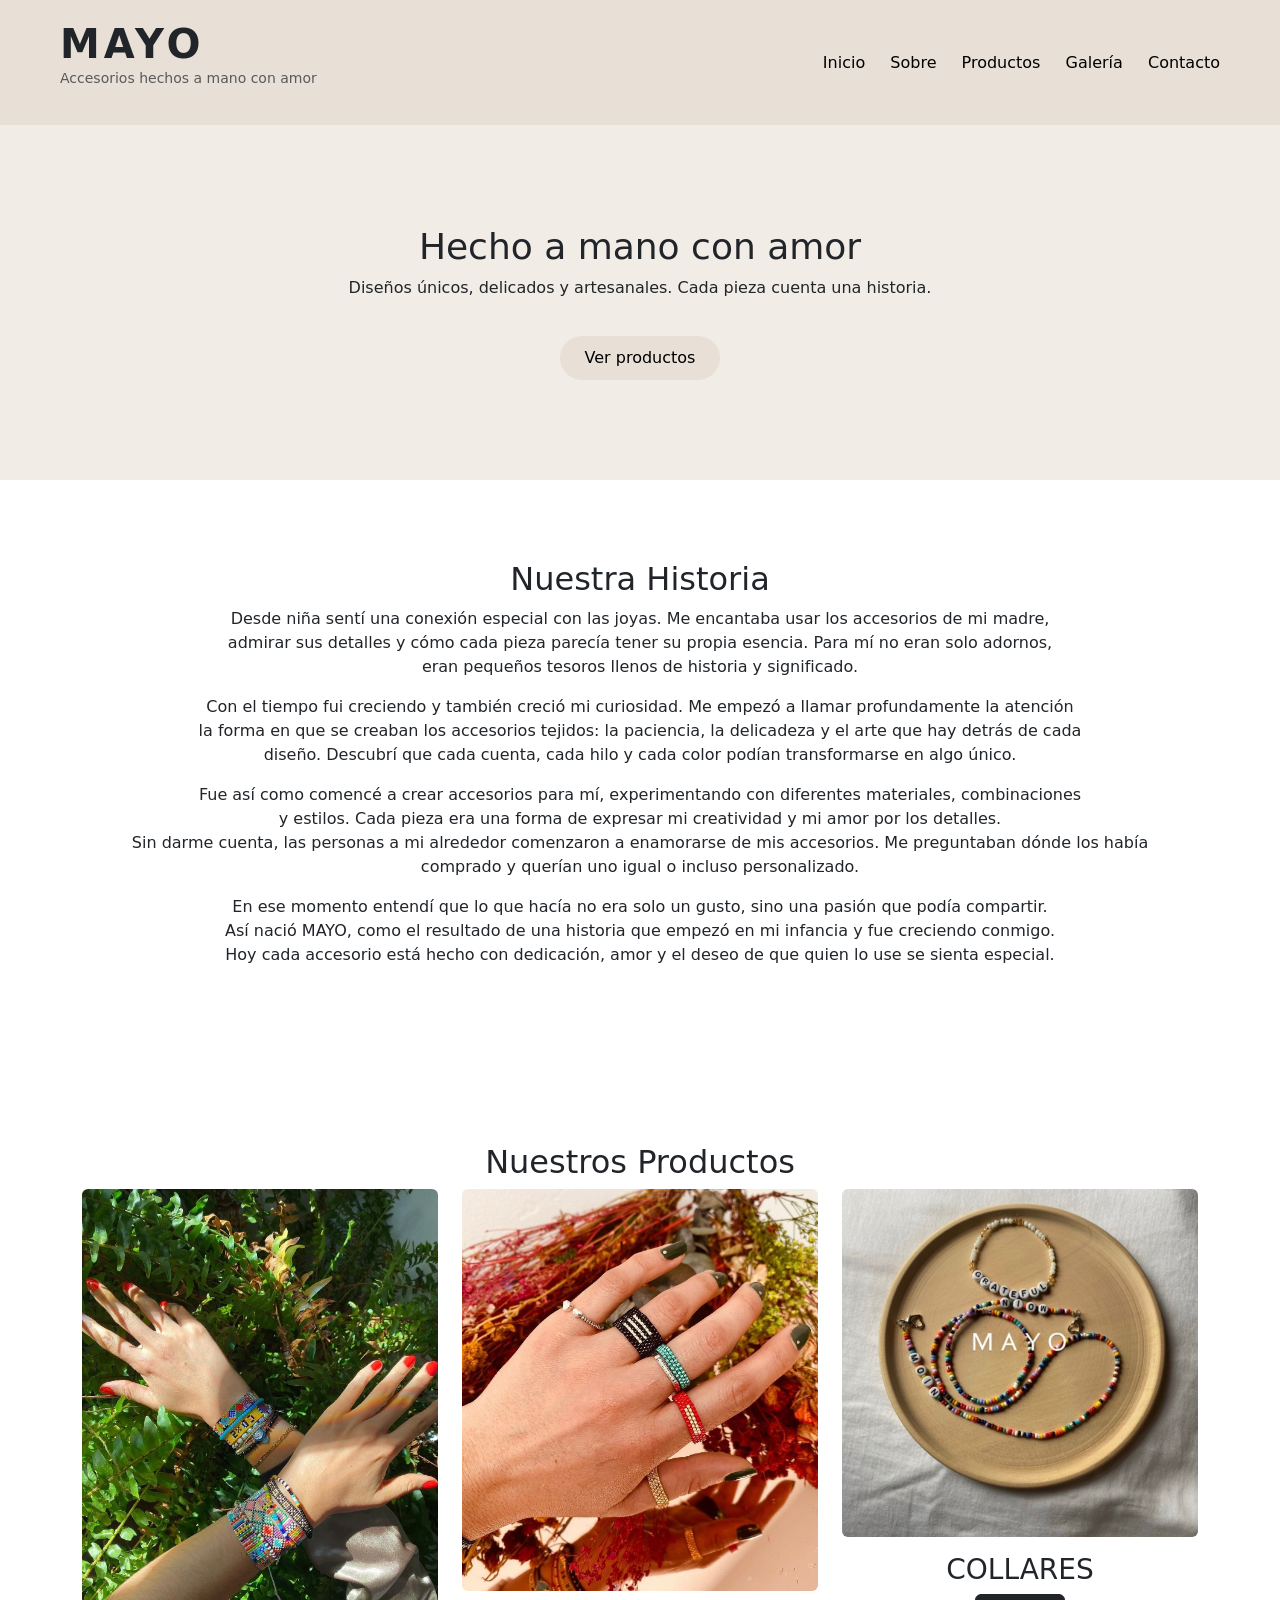
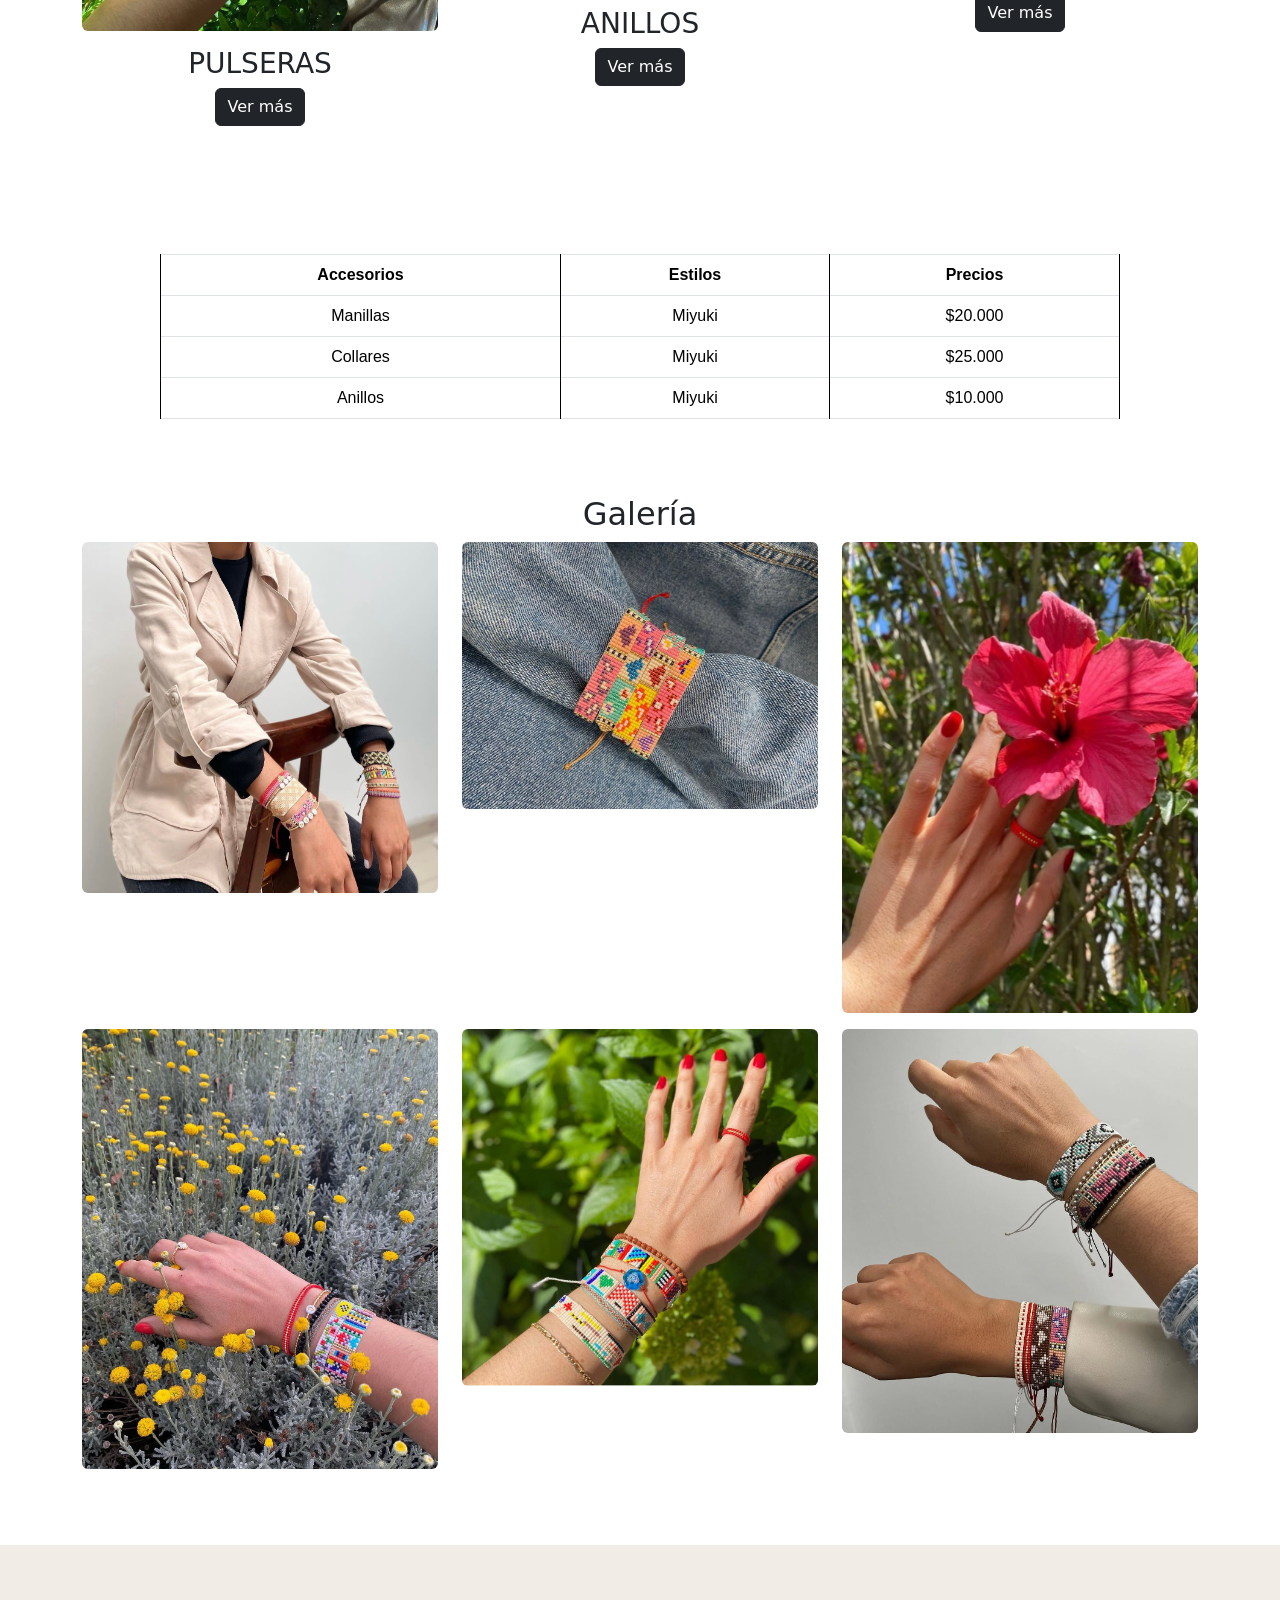
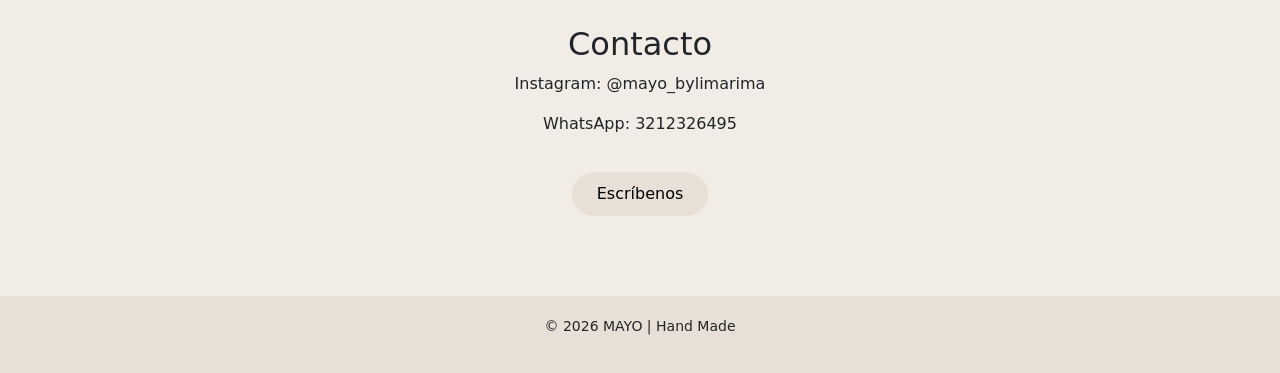
<file: index.html>
<!DOCTYPE html>
<html lang="es">
<head>
    <meta charset="UTF-8">
    <title>MAYO | Accesorios Artesanales</title>
    <link rel="stylesheet" href="estilos.css">
    <link href="https://cdn.jsdelivr.net/npm/bootstrap@5.3.0/dist/css/bootstrap.min.css" rel="stylesheet">

</head>
    <style>
        table{font-family: 'Gill Sans', 'Gill Sans MT', Calibri, 'Trebuchet MS', sans-serif;border-collapse: collapse;width: 80%;margin: 40px auto;}
            th,td{border:1px solid black; padding: 20px;text-align: center;}
            th{background-color: #ddd;}
    </style>
<body>

    <!-- HEADER -->
    <header>
        <div class="logo">
            <h1>MAYO</h1>
            <p class="eslogan">Accesorios hechos a mano con amor</p>
        </div>

        <nav>
            <a href="#inicio">Inicio</a>
            <a href="#nosotros">Sobre</a>
            <a href="#productos">Productos</a>
            <a href="#galeria">Galería</a>
            <a href="#contacto">Contacto</a>
        </nav>
    </header>


    <!-- HERO -->
    <section id="inicio" class="hero">
        <div class="hero-texto">
            <h2>Hecho a mano con amor</h2>
            <p>
                Diseños únicos, delicados y artesanales.
                Cada pieza cuenta una historia.
            </p>
            <a href="#productos" class="boton">Ver productos</a>
        </div>
    </section>


    <!-- SOBRE -->
    <section id="nosotros" class="seccion">
        <h2>Nuestra Historia</h2>
        <div class="contenido-sobre">
            <div class="texto">
                <p>
                    Desde niña sentí una conexión especial con las joyas. Me encantaba usar los accesorios de mi madre,<br> 
                    admirar sus detalles y cómo cada pieza parecía tener su propia esencia. Para mí no eran solo adornos,<br>
                    eran pequeños tesoros llenos de historia y significado.
                </p>
                <p>
                 Con el tiempo fui creciendo y también creció mi curiosidad. Me empezó a llamar profundamente la atención<br>
                 la forma en que se creaban los accesorios tejidos: la paciencia, la delicadeza y el arte que hay detrás de cada<br>
                 diseño. Descubrí que cada cuenta, cada hilo y cada color podían transformarse en algo único.
                </p>
                <p>
                 Fue así como comencé a crear accesorios para mí, experimentando con diferentes materiales, combinaciones<br>
                 y estilos. Cada pieza era una forma de expresar mi creatividad y mi amor por los detalles.<br>
                 Sin darme cuenta, las personas a mi alrededor comenzaron a enamorarse de mis accesorios. Me preguntaban dónde los había<br>
                 comprado y querían uno igual o incluso personalizado.
                </p>
                <p>
                 En ese momento entendí que lo que hacía no era solo un gusto, sino una pasión que podía compartir.<br>
                 Así nació MAYO, como el resultado de una historia que empezó en mi infancia y fue creciendo conmigo.<br>
                 Hoy cada accesorio está hecho con dedicación, amor y el deseo de que quien lo use se sienta especial.
                </p>
            </div>
    </section>


    <!-- PRODUCTOS -->
    <section id="productos" class="seccion fondo-verde">
        <h2>Nuestros Productos</h2>

        <div class="container">
               <div class="row text-center">

        <div class="col-md-4">
            <img src="imagenes/F1.jpg" class="img-fluid rounded mb-3">
            <h3>PULSERAS</h3>
            <button class="btn btn-dark">Ver más</button>
        </div>

        <div class="col-md-4">
            <img src="imagenes/F3.jpg" class="img-fluid rounded mb-3">
            <h3>ANILLOS</h3>
            <button class="btn btn-dark">Ver más</button>
        </div>

        <div class="col-md-4">
            <img src="imagenes/F2.jpg" class="img-fluid rounded mb-3">
            <h3>COLLARES</h3>
            <button class="btn btn-dark">Ver más</button>
        </div>
        </div>
    </section>
<Table class="table table-bordered text-center w-75 mx-auto mt-5">
    <tr> 
        <th>Accesorios</th>
        <th>Estilos</th>
        <th>Precios</th>
    </tr>
    <tr>
        <td>Manillas</td>
        <td>Miyuki</td>
        <td>$20.000</td>
    </tr>
        <tr>
        <td>Collares</td>
        <td>Miyuki</td>
        <td>$25.000</td>
    </tr>
    </tr>
        <tr>
        <td>Anillos</td>
        <td>Miyuki</td>
        <td>$10.000</td>
    </tr>
</Table>
    <!-- GALERÍA -->
 <section id="galeria">
    <h2>Galería</h2>
<div class="container">
    <div class="row">

        <div class="col-md-4 mb-3">
            <img src="imagenes/F4.jpg" class="img-fluid rounded">
        </div>

        <div class="col-md-4 mb-3">
            <img src="imagenes/F5.jpg" class="img-fluid rounded">
        </div>

        <div class="col-md-4 mb-3">
            <img src="imagenes/F6.jpg" class="img-fluid rounded">
        </div>

        <div class="col-md-4 mb-3">
            <img src="imagenes/F7.jpg" class="img-fluid rounded">
        </div>

        <div class="col-md-4 mb-3">
            <img src="imagenes/F8.jpg" class="img-fluid rounded">
        </div>

        <div class="col-md-4 mb-3">
            <img src="imagenes/F9.jpg" class="img-fluid rounded">
        </div>

    </div>
 </div>
</section> 


    <!-- CONTACTO -->
    <section id="contacto" class="seccion fondo-amarillo">
        <h2>Contacto</h2>
        <p>Instagram: @mayo_bylimarima</p>
        <p>WhatsApp: 3212326495</p>
        <button class="boton">Escríbenos</button>
    </section>


    <!-- FOOTER -->
    <footer>
        <p>© 2026 MAYO | Hand Made</p>
    </footer>

</body>
</html>
</file>
<file: estilos.css>
/* ESTILO GENERAL */
body {
    margin: 0;
    font-family: 'Segoe UI', sans-serif;
    background-color: #f8f5f0; /* blanco hueso */
    color: #000000; /* letras negras */
}

/* HEADER */
header {
    background-color: #e8dfd6; /* beige */
    padding: 20px 60px;
    display: flex;
    justify-content: space-between;
    align-items: center;
    flex-wrap: wrap;
}

.logo h1 {
    margin: 0;
    letter-spacing: 4px;
    font-weight: 600;
}

.eslogan {
    font-size: 14px;
    color: #5a5a5a;
}

/* MENÚ */
nav a {
    text-decoration: none;
    color: black;
    margin-left: 20px;
    font-weight: 500;
}

nav a:hover {
    border-bottom: 1px solid black;
}

/* HERO */
.hero {
    background-color: #f1ece6;
    padding: 100px 20px;
    text-align: center;
}

.hero h2 {
    font-size: 36px;
    font-weight: 500;
}

/* BOTONES */
.boton {
    display: inline-block;
    margin-top: 20px;
    padding: 10px 25px;
    background-color: #e8dfd6; /* beige */
    border: none;
    border-radius: 30px;
    cursor: pointer;
    font-weight: 500;
    text-decoration: none;
    color: black;
    transition: 0.3s;
}

.boton:hover {
    background-color: #d8cfc5;
}

/* SECCIONES */
.seccion {
    padding: 80px 60px;
    text-align: center;
}

/* PRODUCTOS */
.contenedor-productos {
    display: flex;
    justify-content: center;
    gap: 30px;
    flex-wrap: wrap;
}

.producto {
    background-color: white;
    width: 250px;
    padding: 20px;
    border-radius: 15px;
    border: 1px solid #e0d8cf;
    transition: transform 0.3s ease;
}

.producto:hover {
    transform: translateY(-6px);
}

.producto .img {
    height: 150px;
    background-color: #e8dfd6;
    border-radius: 10px;
    margin-bottom: 15px;
}

/* GALERÍA */
.galeria-grid {
    display: grid;
    grid-template-columns: repeat(auto-fit, minmax(150px, 1fr));
    gap: 15px;
}

.galeria-grid div {
    background-color: #e8dfd6;
    height: 150px;
    border-radius: 10px;
}

/* CONTACTO */
.fondo-amarillo {
    background-color: #f1ece6;
}

/* FOOTER */
footer {
    background-color: #e8dfd6;
    text-align: center;
    padding: 20px;
    font-size: 14px;
}
.producto img {
    width: 100%;
    height: 250px;
    object-fit: cover;
    border-radius: 15px;
}
.galeria {
    display: grid;
    grid-template-columns: repeat(auto-fit, minmax(200px, 1fr));
    gap: 20px;
    margin-top: 30px;
}

.galeria img {
    width: 100%;
    height: 250px;
    object-fit: cover;
    border-radius: 15px;
}
#galeria {
    max-width: 1200px;
    margin: 0 auto;
    padding: 60px 20px;
}

#galeria h2 {
    text-align: center;
} 
table{font-family: 'Gill Sans', 'Gill Sans MT', Calibri, 'Trebuchet MS', sans-serif;border-collapse: collapse;width: 80%;margin: 40px auto;}
            th,td{border:1px solid black; padding: 20px;text-align: center;}
            th{background-color: #ddd;}
</file>
